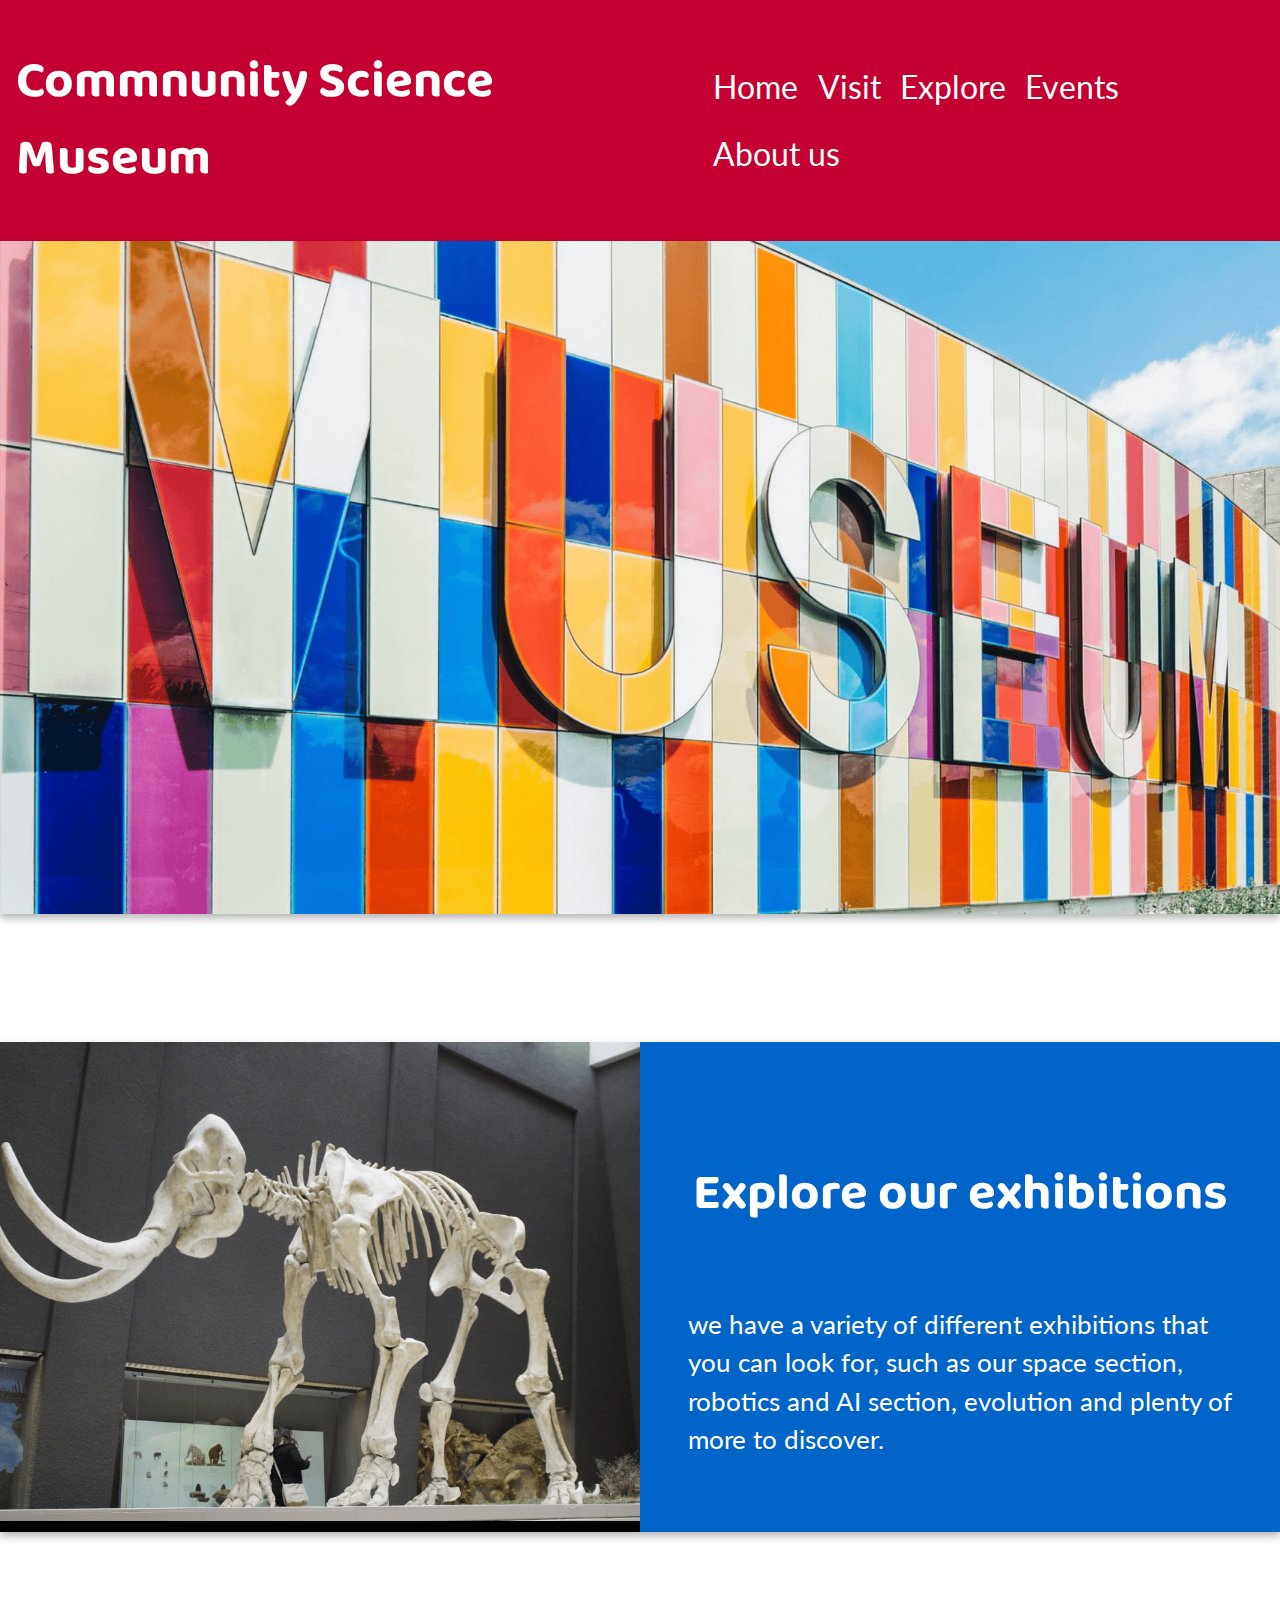
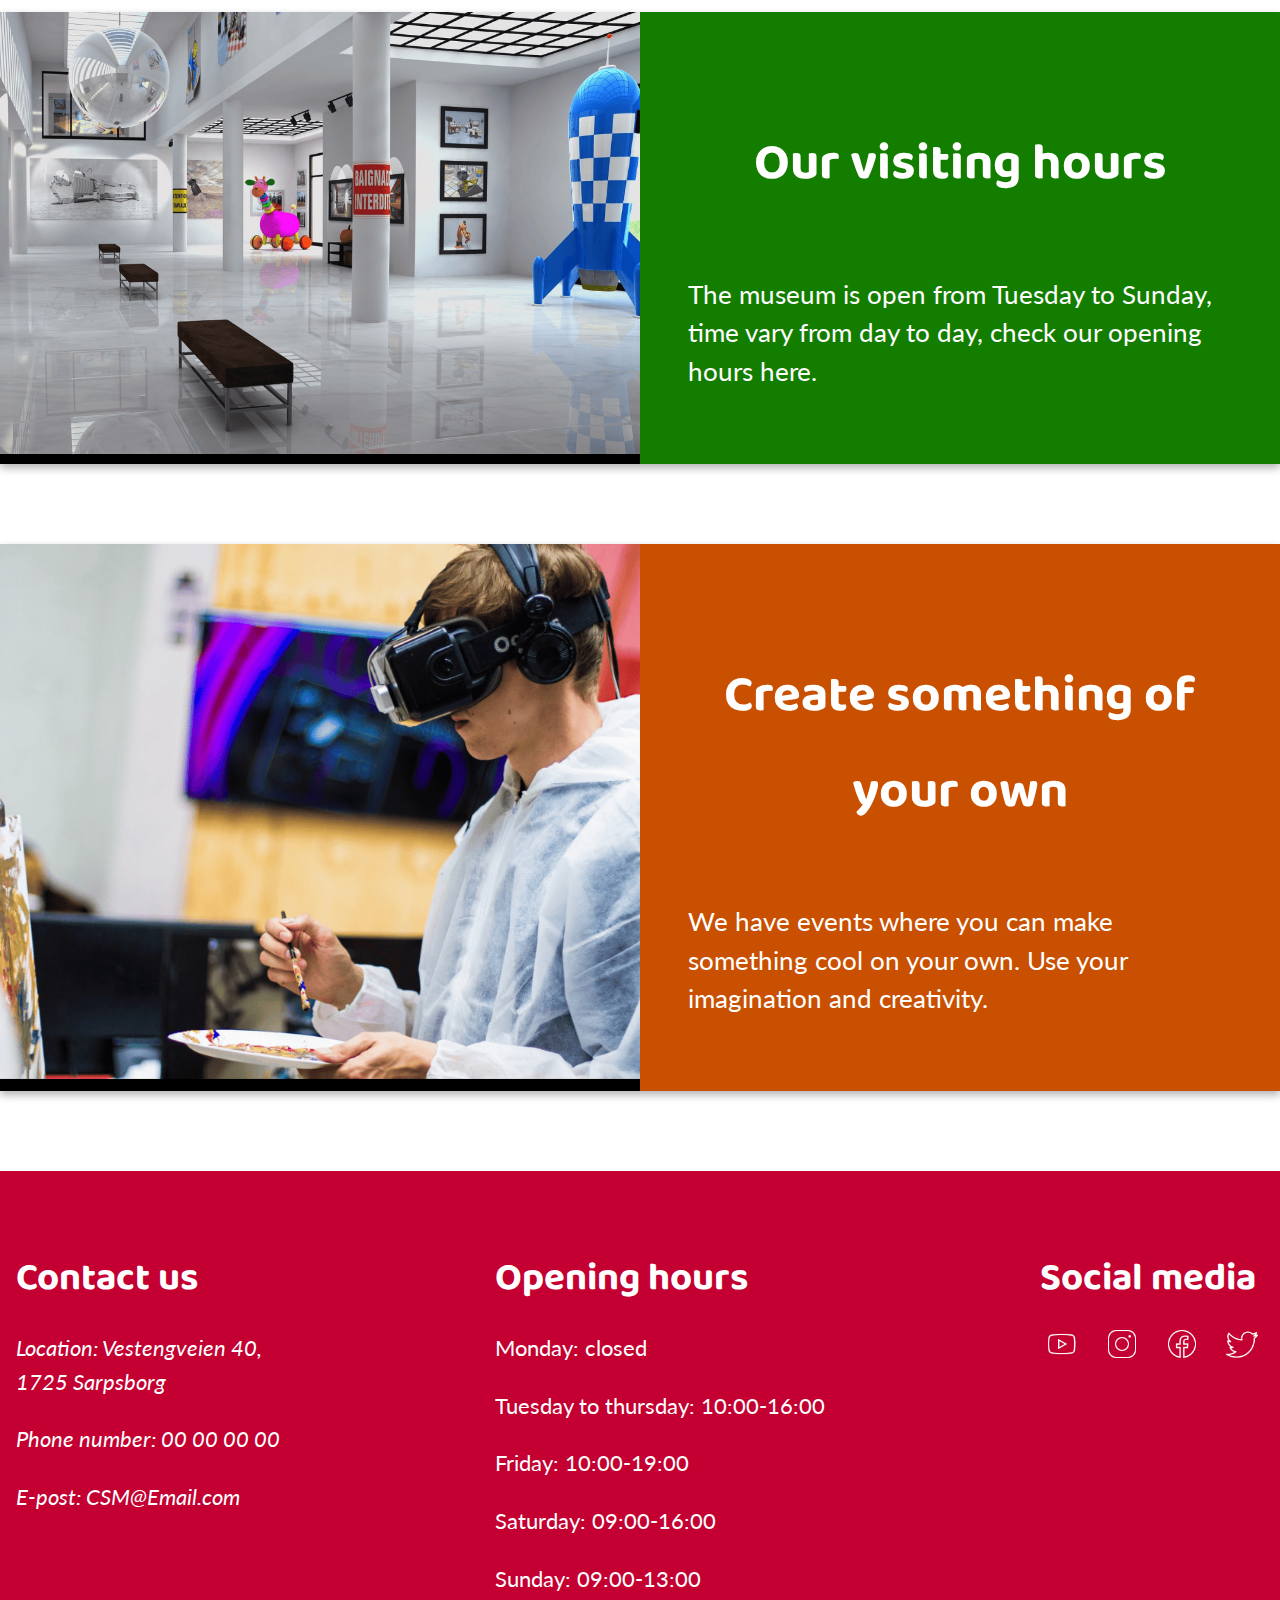
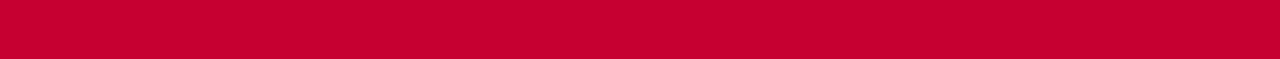
<file: index.html>
<!DOCTYPE html>

<html lang="en">

  <head>

    <meta charset="UTF-8">

    <meta name="viewport" content="width=device-width, initial-scale=1.0">

    <meta name="description" content="This is the homepage which provides infomation on what you can do at the museum such as exhibitons, visitng hours and events">

    <title>Community Science Museum | Home</title>

    <link rel="preconnect" href="https://fonts.googleapis.com">
    <link rel="preconnect" href="https://fonts.gstatic.com" crossorigin>
    <link href="https://fonts.googleapis.com/css2?family=Baloo+2:wght@400..800&family=Lato:ital,wght@0,100;0,300;0,400;0,700;0,900;1,100;1,300;1,400;1,700;1,900&display=swap" rel="stylesheet">
    

    <link rel="stylesheet" href="stylesheet.css">

    

  </head>

<body class="home">

    <header>

      <h1>Commnunity Science Museum</h1>
      
      <nav>
       <ul>
        <li><a href="index.html">Home</a></li>
        <li><a href="visit.html">Visit</a></li>
        <li><a href="explore.html">Explore</a></li>
        <li><a href="events.html">Events</a></li>
        <li><a href="Aboutus.html">About us</a></li>
       </ul>
      </nav>
      
    </header>



<section class="home-hero">
  <img src="./images/museum.jpg" alt="an image of the outside of the museum">
</section>



<main class="home">

  <div class="info-box blue">
   <img src="./images/mammoth.jpg" alt="an image of the skeleton of a mammoth">
  <div class="Hometext">
   <h2><a href="explore.html">Explore our exhibitions</a></h2>
    <p>we have a variety of different exhibitions that you can look for, such as our space section,
     robotics and AI section, evolution and plenty of more to discover.</p>
   </div>
  </div>

 <div class="info-box green">
    <img src="./images/inside.jpg" alt="an image of the inside of the museum, a picture of a rocket, some decorationa and a bench">
 <div class="Hometext">
   <h2><a href="visit.html">Our visiting hours</a></h2>
    <p>The museum is open from Tuesday to Sunday, time vary from day to day, check our opening hours here.</p>
   </div>
  </div>

  <div class="info-box orange">
   <img src="./images/painting.jpg" alt="an image of a guy painting with an VR headset and headphones on">
  <div class="Hometext">
   <h2><a href="events.html">Create something of your own</a></h2>
    <p>We have events where you can make something cool on your own. Use your imagination and creativity.</p>
   </div>
  </div>

</main>



<footer>

  <section class="Contact-us">
    <h3>Contact us</h3>

    <address>
      <p>Location: Vestengveien 40, <br> 1725 Sarpsborg</p>
      <p>Phone number: 00 00 00 00</p>
      <p>E-post: CSM@Email.com</p>
      </address>
    </section>

  <section class="Opening-hours">
    <h3>Opening hours</h3>

    <p>Monday: closed</p>
    <P>Tuesday to thursday: 10:00-16:00</P>
    <p>Friday: 10:00-19:00</p>
    <p>Saturday: 09:00-16:00</p>
    <p>Sunday: 09:00-13:00</p>
  </section>

  <section class="Social-media">
    <h3>Social media</h3>

    <ul>
      <li><button><img src="./images/icons8-youtube-50.png" alt="youtube logo"></button></li>
      <li><button><img src="./images/icons8-instagram-50.png" alt="instagram logo"></button></li>
      <li><button><img src="./images/icons8-facebook.png" alt="facebook logo"></button></li>
      <li><button><img src="./images/icons8-twitter-bird-50.png" alt="twitter logo"></button></li>
    </ul>
  </section>
</footer>
</body>
</html>
</file>
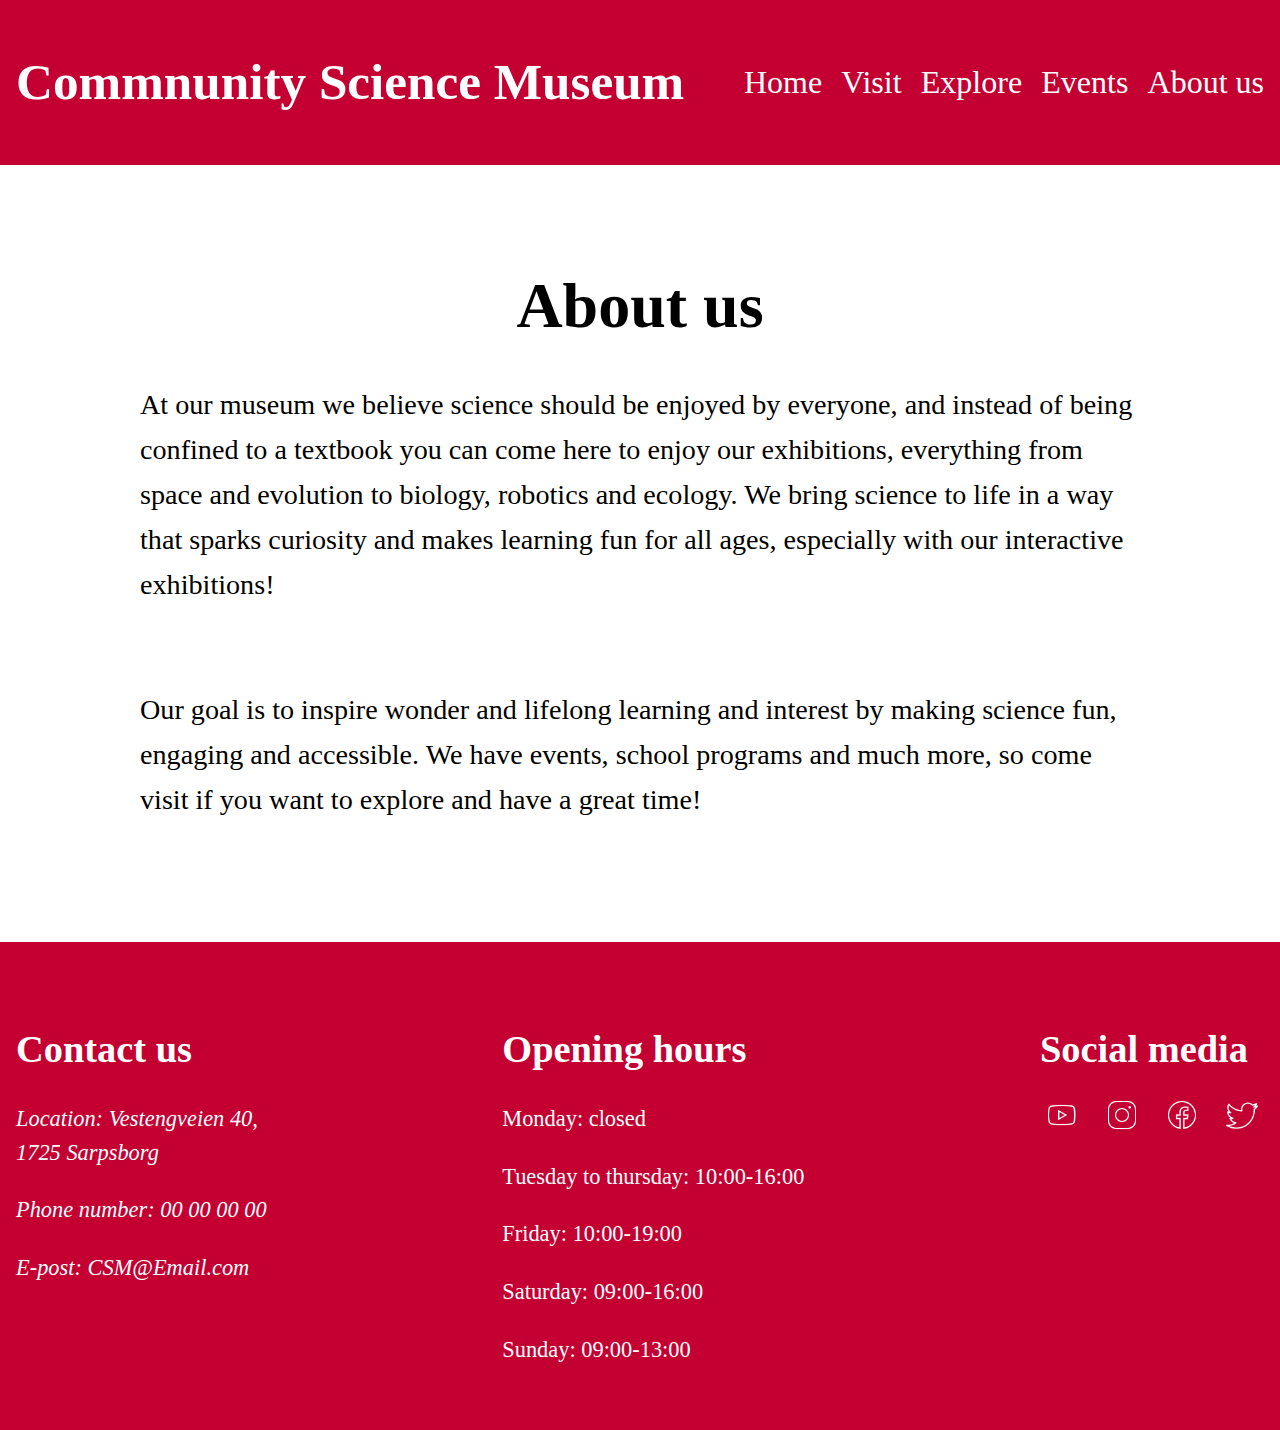
<file: Aboutus.html>
<!DOCTYPE html>

<html lang="en">

  <head>

    <meta charset="UTF-8" />

    <meta name="viewport" content="width=device-width, initial-scale=1.0" />

    <meta name="description" content="This is my first website!" />

    <title>Community Science Museum | About us</title>

    <link rel="stylesheet" href="stylesheet.css" />

  </head>

<body class="home">

    <header>

      <h1>Commnunity Science Museum</h1>
      
      <nav>
       <ul>
        <li><a href="index.html">Home</a></li>
        <li><a href="#">Visit</a></li>
        <li><a href="explore.html">Explore</a></li>
        <li><a href="#">Events</a></li>
        <li><a href="Aboutus.html">About us</a></li>
       </ul>
      </nav>
      
    </header>

    <main class="about-us">
        <h2>About us</h2>

        <p>At our museum we believe science should be enjoyed by 
            everyone, and instead of being confined to a textbook you
             can come here to enjoy our exhibitions, everything from
              space and evolution to biology, robotics and ecology. We 
              bring science to life in a way that sparks curiosity and makes 
              learning fun for all ages, especially with our interactive exhibitions!</p>

              <p>Our goal is to inspire wonder and lifelong learning and 
                interest by making science fun, engaging and accessible. We 
                have events, school programs and much more, so come visit
                 if you want to explore and have a great time!</p>
    </main>





    
<footer>

  <div class="Contact-us">
    <h3>Contact us</h3>

    <address>
      <p>Location: Vestengveien 40, <br> 1725 Sarpsborg</p>
      <p>Phone number: 00 00 00 00</p>
      <p>E-post: CSM@Email.com</p>
      </address>
  </div>

  <div class="Opening-hours">
    <h3>Opening hours</h3>

    <p>Monday: closed</p>
    <P>Tuesday to thursday: 10:00-16:00</P>
    <p>Friday: 10:00-19:00</p>
    <p>Saturday: 09:00-16:00</p>
    <p>Sunday: 09:00-13:00</p>
  </div>

  <div class="Social-media">
    <h3>Social media</h3>

    <ul>
      <li><button><img src="./images/icons8-youtube-50.png" alt="youtube logo"></button></li>
      <li><button><img src="./images/icons8-instagram-50.png" alt="instagram logo"></button></li>
      <li><button><img src="./images/icons8-facebook.png" alt="facebook logo"></button></li>
      <li><button><img src="./images/icons8-twitter-bird-50.png" alt="twitter logo"></button></li>
    </ul>
  </div>
</footer>
</body>
</html>
</file>
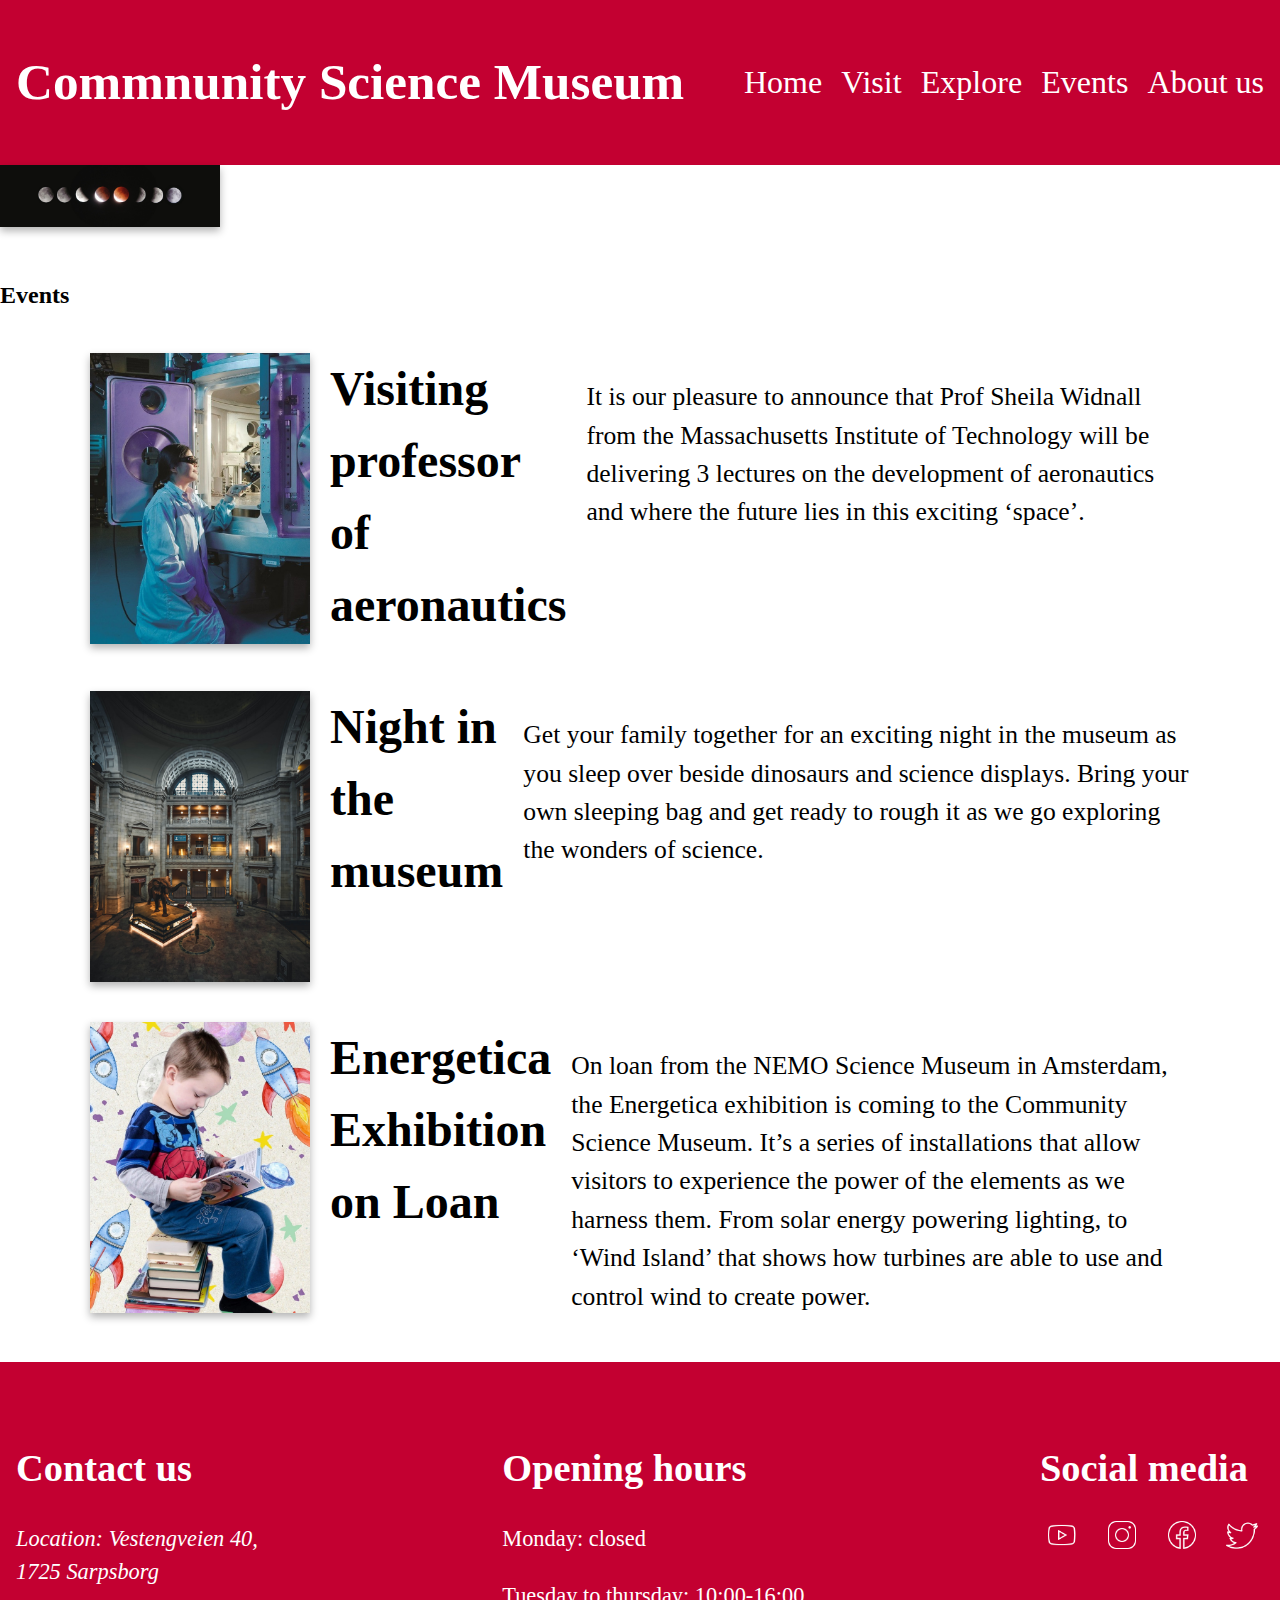
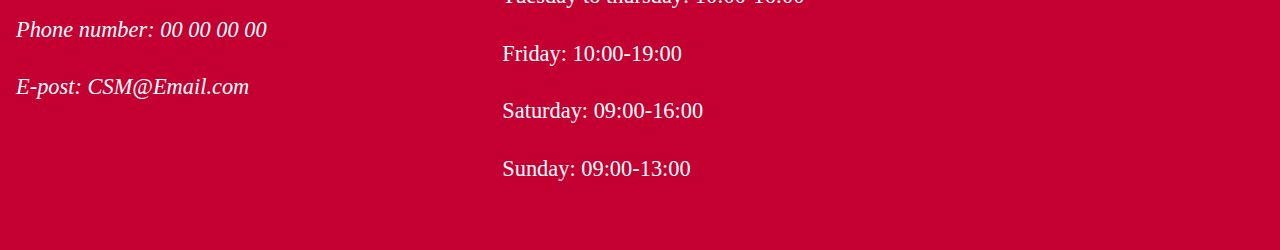
<file: events.html>
<!DOCTYPE html>

<html lang="en">

  <head>

    <meta charset="UTF-8" />

    <meta name="viewport" content="width=device-width, initial-scale=1.0" />

    <meta name="description" content="This is my first website!" />

    <title>Community Science Museum | Events</title>

    <link rel="stylesheet" href="stylesheet.css" />

  </head>

<body class="Explore">

    <header>

      <h1>Commnunity Science Museum</h1>
      
      <nav>
       <ul>
        <li><a href="index.html">Home</a></li>
        <li><a href="visit.html">Visit</a></li>
        <li><a href="explore.html">Explore</a></li>
        <li><a href="events.html">Events</a></li>
        <li><a href="Aboutus.html">About us</a></li>
       </ul>
      </nav>
    </header>

    <hero class="events">
        <img src="./images/moon.jpg" alt="image of a moon in different stages">
    </hero>

      <h2>Events</h2>

    <main>
     <section class="events">
      <img src="./images/woman.jpg" alt="woman in a lab coat working">
       <h3>Visiting professor of aeronautics</h3>
        <p>It is our pleasure to announce that Prof Sheila Widnall 
            from the Massachusetts Institute of Technology will be 
            delivering 3 lectures on the development of 
            aeronautics and where the future lies in this exciting 
            ‘space’.</p>
        </section>

        <section class="events">
            <img src="./images/night.jpg" alt="image of the inside of the museum displaying an elephant">
            <h3>Night in the museum</h3>
            <p>Get your family together for an exciting night in the 
                museum as you sleep over beside dinosaurs and 
                science displays. Bring your own sleeping bag and get 
                ready to rough it as we go exploring the wonders of 
                science.</p>
        </section>

        <section class="events">
            <img src="./images/kid.jpg" alt="image of a young boy reading a book with rockets as background">
            <h3>Energetica Exhibition on Loan</h3>
            <p>On loan from the NEMO Science Museum in 
                Amsterdam, the Energetica exhibition is coming to the 
                Community Science Museum. It’s a series of 
                installations that allow visitors to experience the 
                power of the elements as we harness them. From solar 
                energy powering lighting, to ‘Wind Island’ that shows 
                how turbines are able to use and control wind to create 
                power.</p>
        </secion>
    </main>


    






      <footer>

  <div class="Contact-us">
    <h3>Contact us</h3>

    <address>
      <p>Location: Vestengveien 40, <br> 1725 Sarpsborg</p>
      <p>Phone number: 00 00 00 00</p>
      <p>E-post: CSM@Email.com</p>
      </address>
  </div>

  <div class="Opening-hours">
    <h3>Opening hours</h3>

    <p>Monday: closed</p>
    <P>Tuesday to thursday: 10:00-16:00</P>
    <p>Friday: 10:00-19:00</p>
    <p>Saturday: 09:00-16:00</p>
    <p>Sunday: 09:00-13:00</p>
  </div>

  <div class="Social-media">
    <h3>Social media</h3>

    <ul>
      <li><button><img src="./images/icons8-youtube-50.png" alt="youtube logo"></button></li>
      <li><button><img src="./images/icons8-instagram-50.png" alt="instagram logo"></button></li>
      <li><button><img src="./images/icons8-facebook.png" alt="facebook logo"></button></li>
      <li><button><img src="./images/icons8-twitter-bird-50.png" alt="twitter logo"></button></li>
    </ul>
  </div>
</footer>
</body>
</html>
</file>
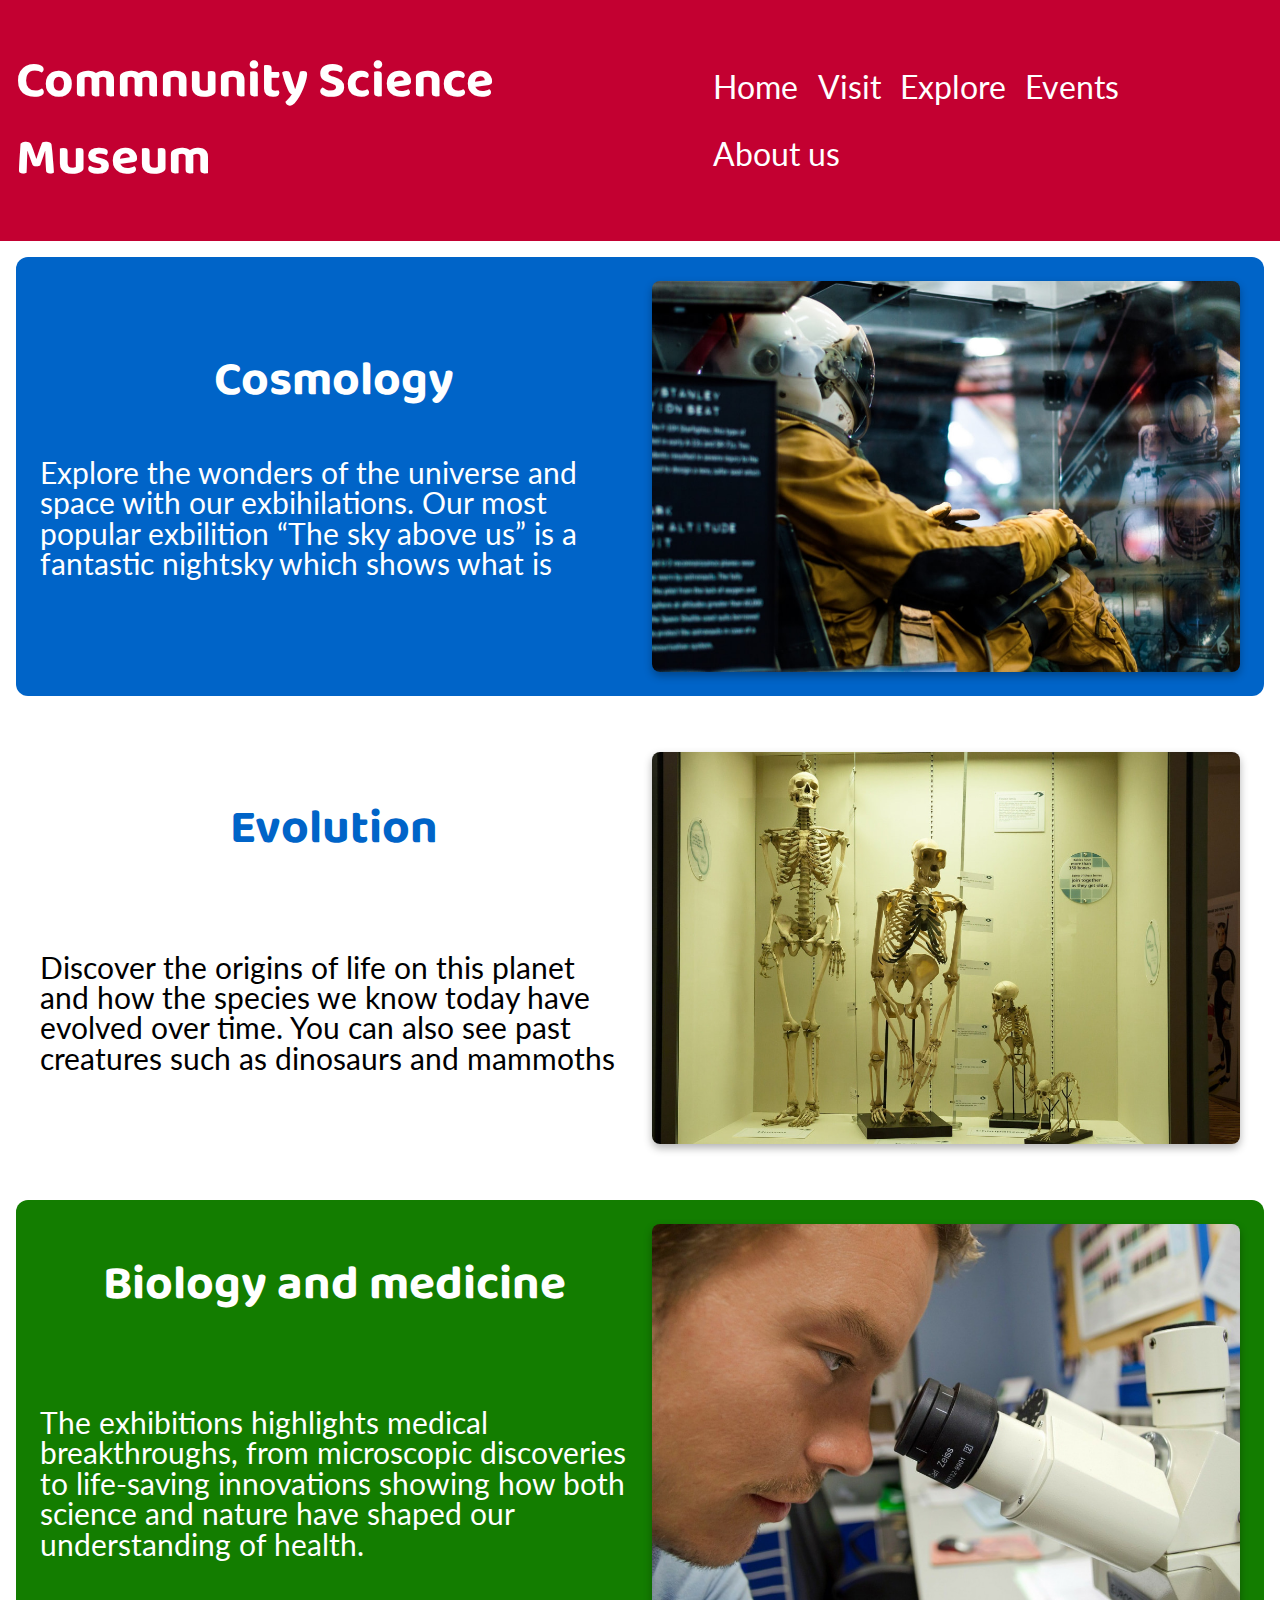
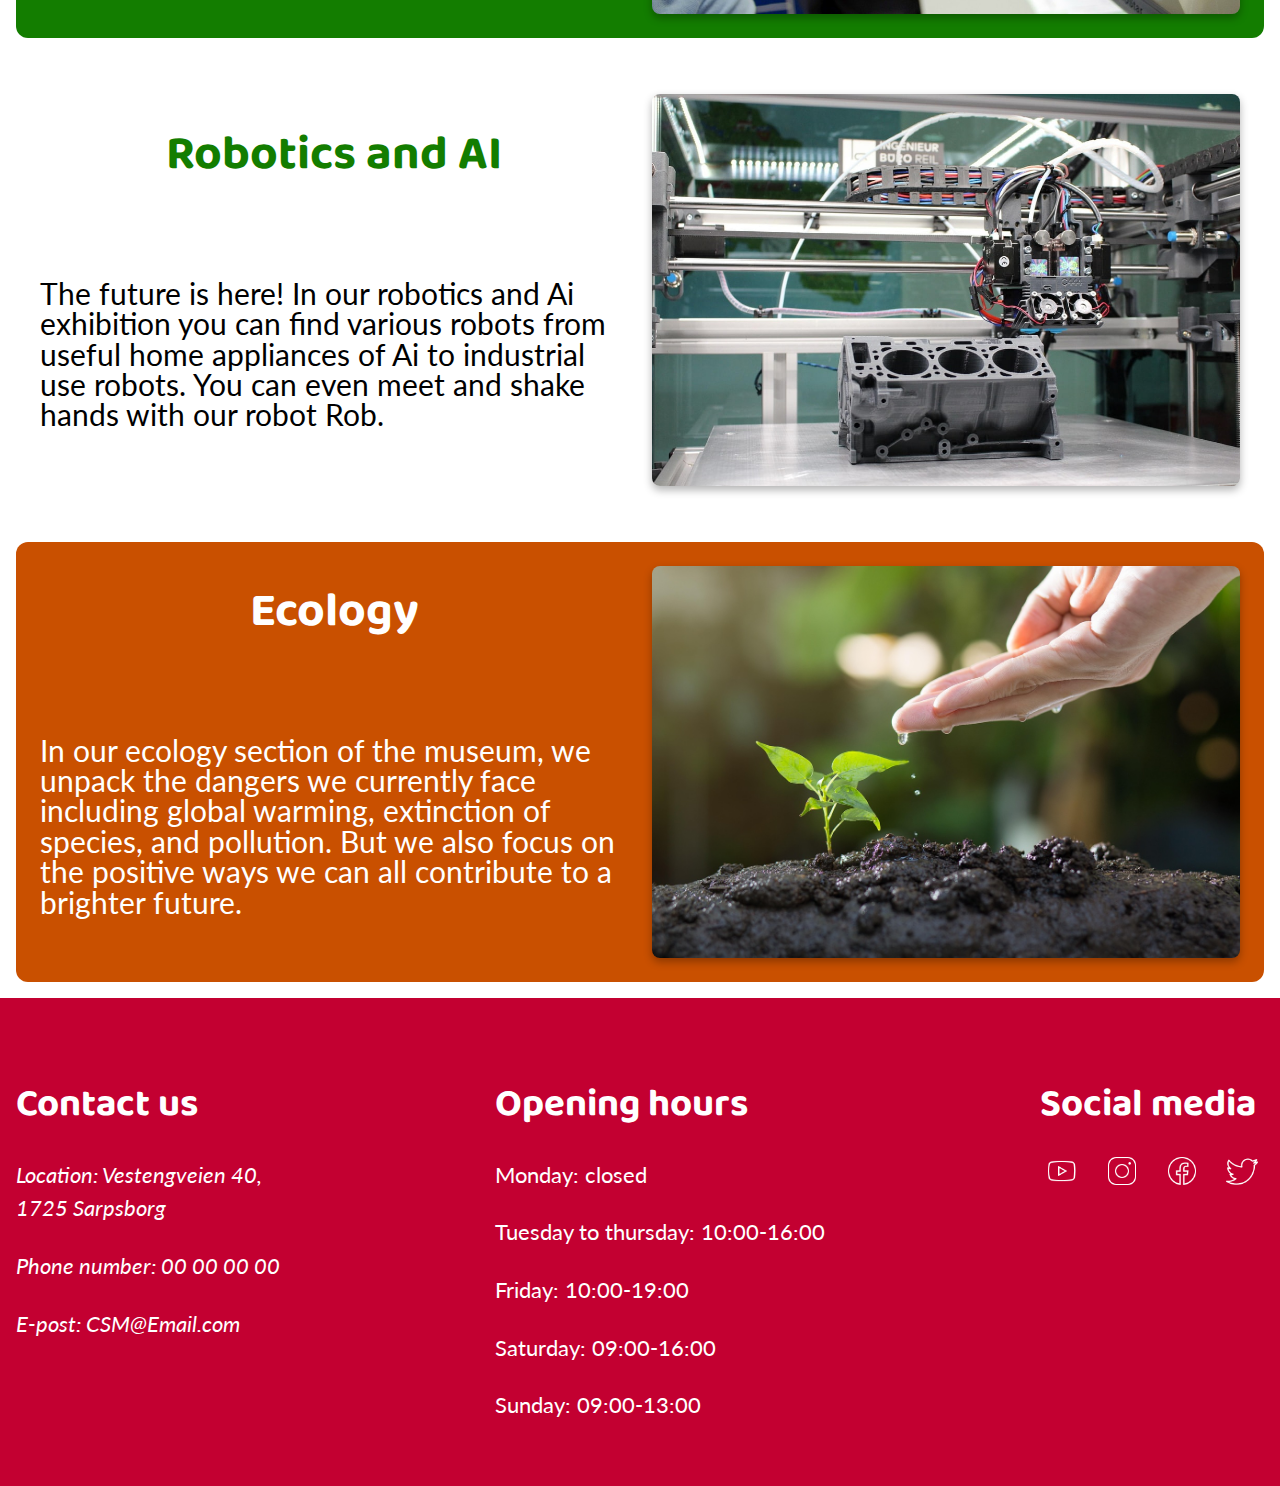
<file: explore.html>
<!DOCTYPE html>

<html lang="en">

  <head>

    <meta charset="UTF-8" />

    <meta name="viewport" content="width=device-width, initial-scale=1.0" />

    <meta name="description" content="All the information of the exhibition themes are on this page, it talks about cosmology, evolution, biology and medicine, robotics and Ai and Ecology" />

    <title>Community Science Museum | Explore</title>

    <link rel="preconnect" href="https://fonts.googleapis.com">
    <link rel="preconnect" href="https://fonts.gstatic.com" crossorigin>
    <link href="https://fonts.googleapis.com/css2?family=Baloo+2:wght@400..800&family=Lato:ital,wght@0,100;0,300;0,400;0,700;0,900;1,100;1,300;1,400;1,700;1,900&display=swap" rel="stylesheet">

    <link rel="stylesheet" href="stylesheet.css" />

  </head>

<body class="Explore">

    <header>

      <h1>Commnunity Science Museum</h1>
      
      <nav>
       <ul>
        <li><a href="index.html">Home</a></li>
        <li><a href="visit.html">Visit</a></li>
        <li><a href="explore.html">Explore</a></li>
        <li><a href="events.html">Events</a></li>
        <li><a href="Aboutus.html">About us</a></li>
       </ul>
      </nav>
      
    </header>

<main class="explore">

  <section>
    <div class+="text">
  <h2>Cosmology</h2>
  <p>
    Explore the wonders of the 
    universe and space with our 
    exbihilations. Our most popular
    exbilition “The sky above us” is a 
    fantastic nightsky which shows what is
  </p>
    </div>

     <img src="./images/spaceguy.jpg" alt="Image of someone in a astronaut outfit with a helmet">
     </section>

     <section>
      <div class="text">
     <h2>Evolution</h2>
     <p>
      Discover the origins of life on this
       planet and how the species we 
       know today have evolved over time.
       You can also see past creatures 
       such as dinosaurs and mammoths
      </p>
       </div>

       <img src="./images/skeleton.jpg" alt="Image of the skeletons of humans and apes">
       </section>


       <section>
        <div class="text">
       <h2>Biology and medicine</h2>
       <p>
        The exhibitions highlights medical
        breakthroughs, from microscopic 
        discoveries to life-saving 
        innovations showing how both 
        science and nature have shaped 
        our understanding of health.
      </p>
        </div>

        <img src="./images/telescope.jpg" alt="Image of a man looking into a telescope">
        </section>
        
        <section>
          <div class="text">
        <h2>Robotics and AI</h2>
        <p>
          The future is here! In our robotics 
          and Ai exhibition you can find 
          various robots from useful home 
          appliances of Ai to industrial use 
          robots. You can even meet and 
          shake hands with our robot Rob.
        </p>
          </div>

          <img src="./images/tech.jpg" alt="image of technology">
          </section>


          <section>
            <div class="text">
          <h2>Ecology</h2>
          <p>
            In our ecology section of the 
            museum, we unpack the dangers 
            we currently face including global 
            warming, extinction of species, 
            and pollution. But we also focus 
            on the positive ways we can all 
            contribute to a brighter future.
          </p>
            </div>

            <img src="./images/ecology.jpg" alt="image of a hand pouring water on a plant">
            </section>

</main>


    
<footer>

  <section class="Contact-us">
    <h3>Contact us</h3>

    <address>
      <p>Location: Vestengveien 40, <br> 1725 Sarpsborg</p>
      <p>Phone number: 00 00 00 00</p>
      <p>E-post: CSM@Email.com</p>
      </address>
    </section>

  <section class="Opening-hours">
    <h3>Opening hours</h3>

    <p>Monday: closed</p>
    <P>Tuesday to thursday: 10:00-16:00</P>
    <p>Friday: 10:00-19:00</p>
    <p>Saturday: 09:00-16:00</p>
    <p>Sunday: 09:00-13:00</p>
  </section>

  <section class="Social-media">
    <h3>Social media</h3>

    <ul>
      <li><button><img src="./images/icons8-youtube-50.png" alt="youtube logo"></button></li>
      <li><button><img src="./images/icons8-instagram-50.png" alt="instagram logo"></button></li>
      <li><button><img src="./images/icons8-facebook.png" alt="facebook logo"></button></li>
      <li><button><img src="./images/icons8-twitter-bird-50.png" alt="twitter logo"></button></li>
    </ul>
  </section>
</footer>
</body>
</html>
</file>
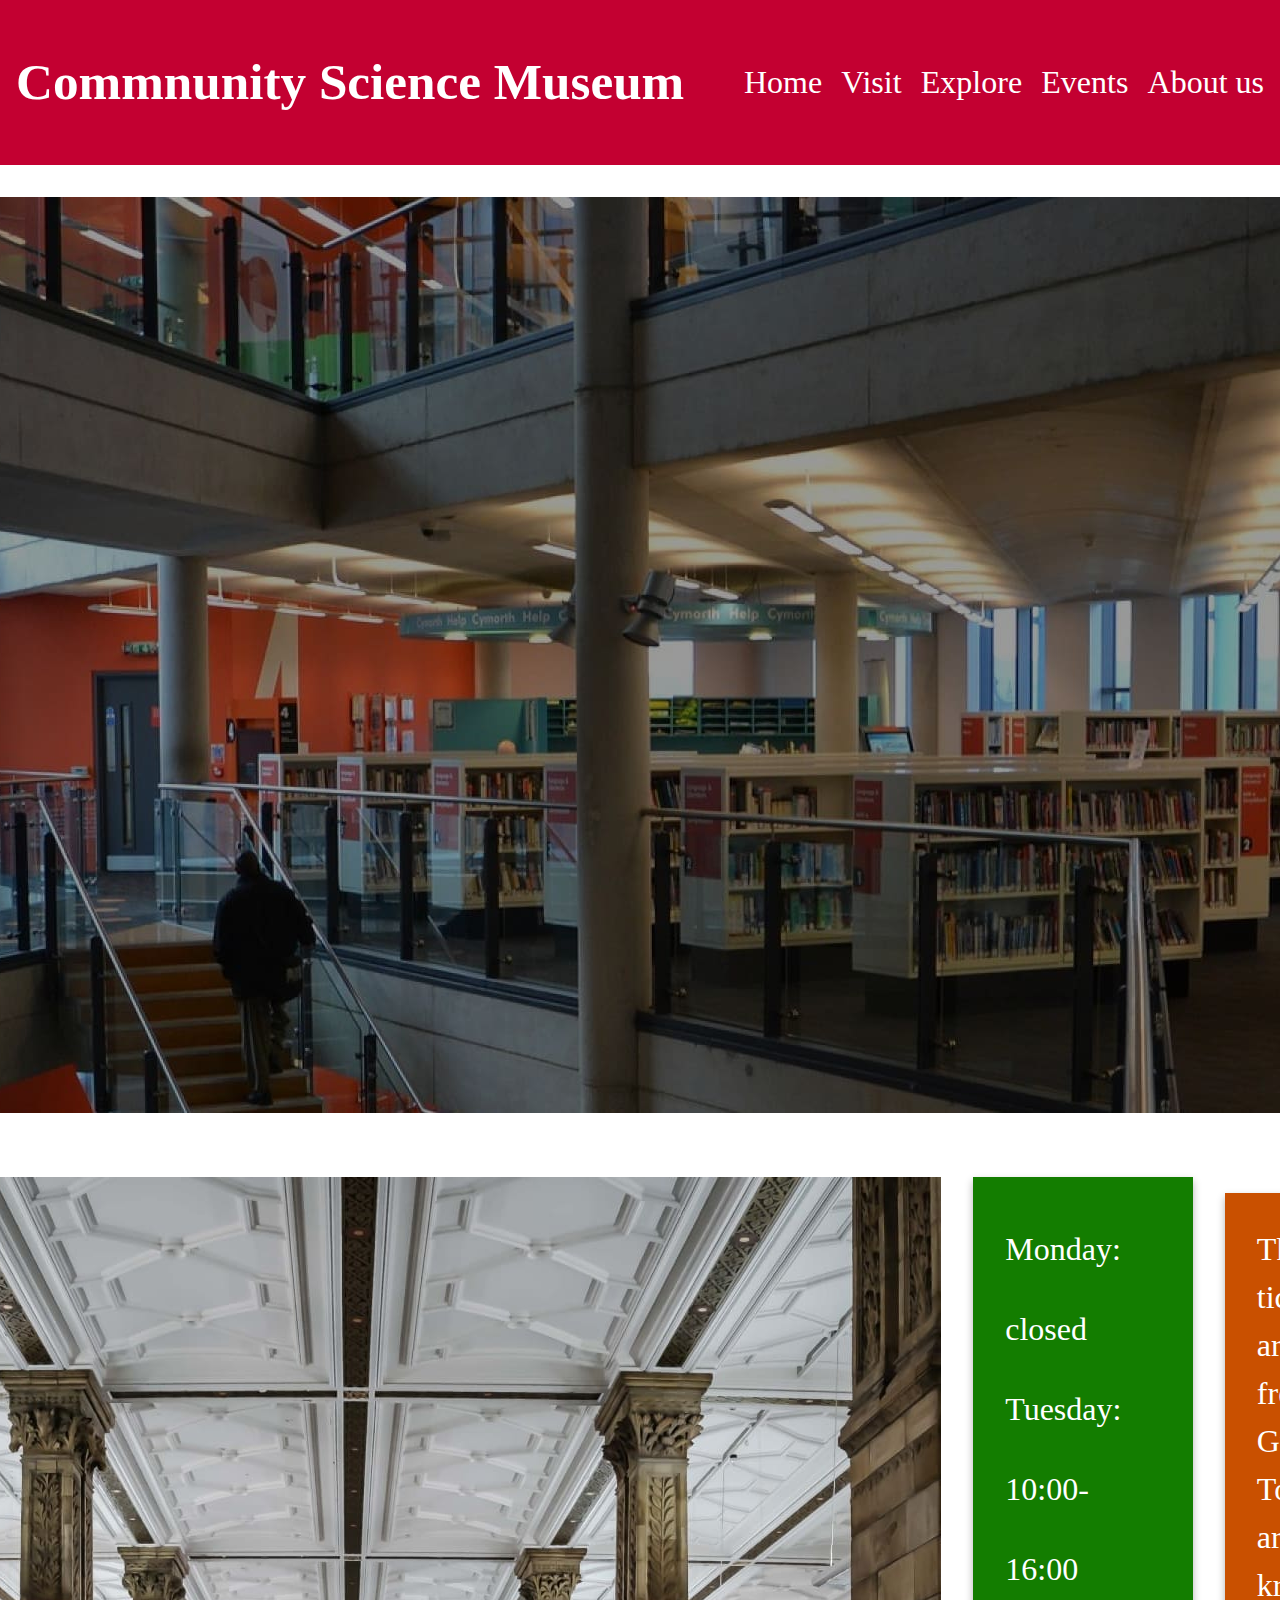
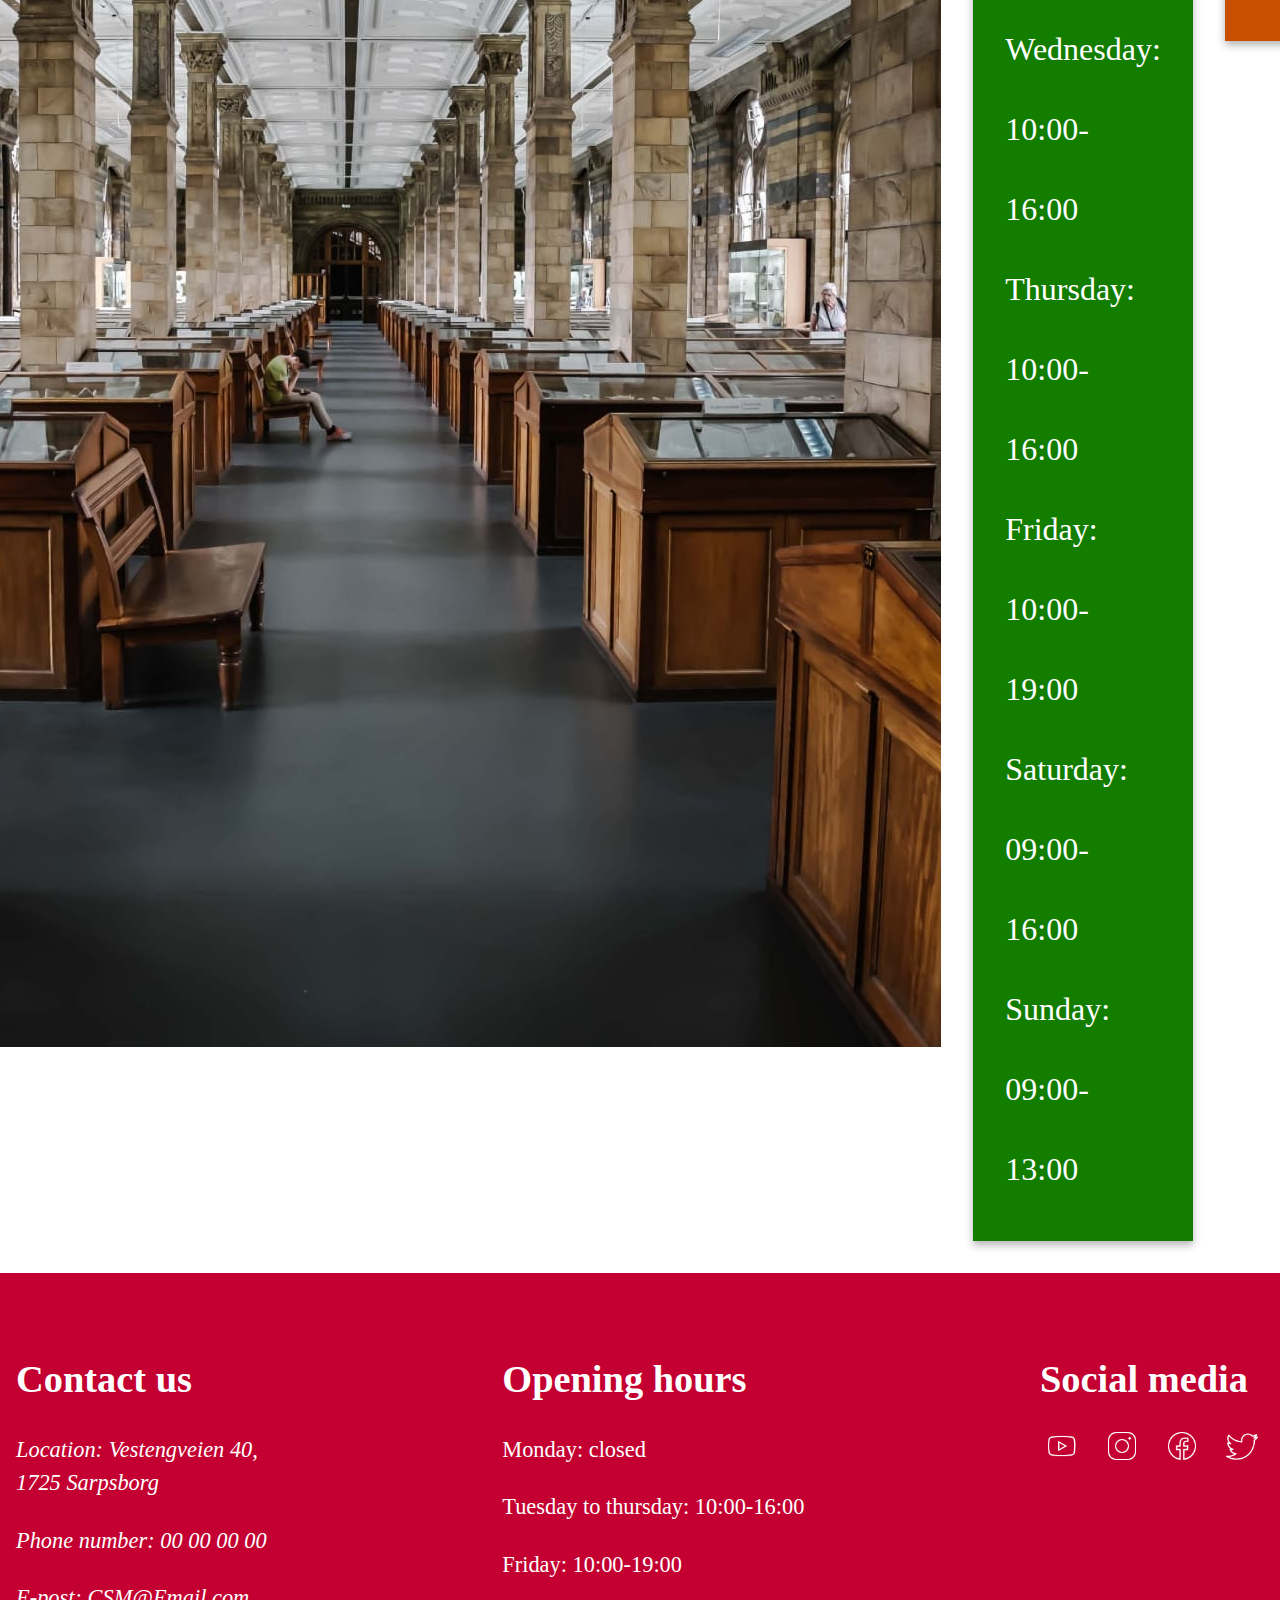
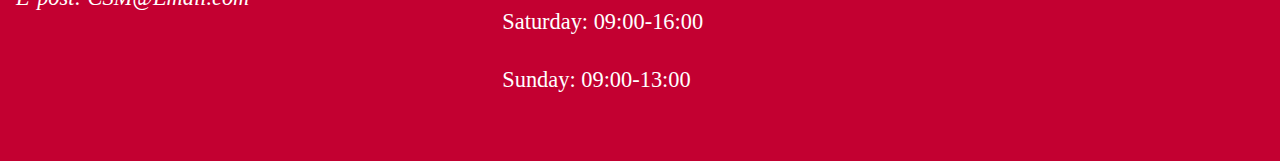
<file: visit.html>
<!DOCTYPE html>

<html lang="en">

  <head>

    <meta charset="UTF-8" />

    <meta name="viewport" content="width=device-width, initial-scale=1.0" />

    <meta name="description" content="This is my first website!" />

    <title>Community Science Museum | Visit</title>

    <link rel="stylesheet" href="stylesheet.css" />

  </head>

<body class="Explore">

    <header>

      <h1>Commnunity Science Museum</h1>
      
      <nav>
       <ul>
        <li><a href="index.html">Home</a></li>
        <li><a href="visit.html">Visit</a></li>
        <li><a href="explore.html">Explore</a></li>
        <li><a href="events.html">Events</a></li>
        <li><a href="Aboutus.html">About us</a></li>
       </ul>
      </nav>
      
    </header>


    <hero class="visit">
        <img src="./images/insideb.jpg" alt="a picture of the inside of the museum, stears and bookshelves">
        <h2>Our visitation hours</h2>
    </hero>

    <main class="visit">

      <section>
      <img src="./images/cool.jpg" alt="image of the inside of the museum showcasing different things">
      </section>

      <section class="hours">
        <ul>
          <li>Monday: closed</li>
          <li>Tuesday: 10:00-16:00</li>
          <li>Wednesday: 10:00-16:00</li>
          <li>Thursday: 10:00-16:00</li>
          <li>Friday: 10:00-19:00</li>
          <li>Saturday: 09:00-16:00</li>
          <li>Sunday: 09:00-13:00</li>
        </ul>
        </section>

        <section>
        <p class="ticket-info">
          The tickets are free <br> 
          Guided Tours are 70 kr
        </p>
      </section>

      <section>
        <h3>Tours</h3>
        <p>every hour there is a guided tour, the cost of guided tour is 70 kr per person 
         and includes a printed guide of the museum.</p>

         <h3>Accessibility</h3>
         <p>The museum has wheelchair accessibility ramps. It also has audio guides and 
          braille display signs for the visually impaired.</p>

          <h3>Food and drinks</h3>
          <p>There is a café attached to the museum where you can get light lunches, soft 
          drinks, coffee, snacks and more.</p>

          <h3>Shop</h3>
          <p>Our shop offers a range of memorabilia from the museum as well as great 
            gifts and activity packs that allow you to continue to explore science even 
            after you’ve left the museum.</p>
      </section>

        
    </main>







    <footer>

  <div class="Contact-us">
    <h3>Contact us</h3>

    <address>
      <p>Location: Vestengveien 40, <br> 1725 Sarpsborg</p>
      <p>Phone number: 00 00 00 00</p>
      <p>E-post: CSM@Email.com</p>
      </address>
  </div>

  <div class="Opening-hours">
    <h3>Opening hours</h3>

    <p>Monday: closed</p>
    <P>Tuesday to thursday: 10:00-16:00</P>
    <p>Friday: 10:00-19:00</p>
    <p>Saturday: 09:00-16:00</p>
    <p>Sunday: 09:00-13:00</p>
  </div>

  <div class="Social-media">
    <h3>Social media</h3>

    <ul>
      <li><button><img src="./images/icons8-youtube-50.png" alt="youtube logo"></button></li>
      <li><button><img src="./images/icons8-instagram-50.png" alt="instagram logo"></button></li>
      <li><button><img src="./images/icons8-facebook.png" alt="facebook logo"></button></li>
      <li><button><img src="./images/icons8-twitter-bird-50.png" alt="twitter logo"></button></li>
    </ul>
  </div>
</footer>
</body>
</html>
</file>
<file: stylesheet.css>
body{
    margin: 0;
    padding: 0;
    width: 100%;
    font-family: 'Lato', 'sans-serif';
    line-height: 1.5;
    overflow-x: hidden;
}

h1, h2, h3{
    font-family: 'Baloo 2', 'cursive';
}

/* HEADER */

header{
    background-color: #C30031;
    color:white;
    padding: 0.6rem 1rem;
    display: flex;
    justify-content: space-between;
    align-items: center;
    font-size: clamp(1.6rem, 2vw, 1.6rem);
    gap: 1rem;

}

nav ul{
    list-style: none;
    display: flex;
    flex-wrap: wrap;
    gap: 1.2rem;
    margin: 0;
    padding: 0;
}

nav a{
    color: white;
    text-decoration: none;
    font-size: clamp(2rem, 2.5vw, 2rem);
}



/* FOOTER */

footer{
    Background-color: #C30031;
    color: white;
    padding: 40px 1rem;
    display: flex;
    flex-wrap: wrap;
    justify-content: space-between;
    gap: 2rem;
    align-items: flex-start;
}

footer h3{
    margin-bottom: 20px;
    font-size: clamp(1.6rem, 3vw, 3rem);
}

footer p{
    margin: 24px 0;
    font-size: clamp(1rem, 1.8vw, 1.4rem);
}

.Social-media ul{
    list-style: none;
    display: flex;
    flex-wrap: wrap;
    gap: 16px;
    padding: 0;
}

.Social-media button{
    background: none;
    border: none;
    cursor: pointer;
}

.Social-media img{
    width: clamp(24px, 4vw,32px);
    height: clamp(24px, 4vw, 32px);   
}



/* HOME PAGE*/

.home-hero img{
    width: 100%;
    height: 100%;
    object-fit: cover;
    object-position: center;
    display: block;
    margin-bottom: 8rem;
    box-shadow: 0 4px 8px rgba(0, 0, 0, 0.3);
}

.Home{
    display: flex;
    flex-direction: column;
    gap: 40px;
    padding: 0 3rem 4rem;
    max-width: 1200px;
    margin: auto;
}

.info-box{
    display:flex;
    flex-wrap: nowrap;
    align-items:stretch;
    overflow: hidden;
    margin-bottom: 80px;
    box-shadow: 0 4px 8px rgba(0, 0, 0, 0.3);
}

.info-box img{
    width: 50%;
    flex: 1 1 320px;
    object-fit: cover;
    display: block;
}

.info-box .Hometext {
    width: 50%;
    flex: 1 1 320px;
    padding: 3rem;
    display: flex;
    flex-direction: column;
    justify-content: flex-start; 
    align-items: center;    
    color: white;
    font-size: clamp(1.4rem, 2vw, 2.4rem);
}


.info-box h2 a{
    width: 100%;         
    margin: 0 0 1rem;
    text-decoration: none;
    color: white;
    font-size: clamp(2rem, 4vw, 4.2rem);
}


.blue {background-color:#0064C8}
.green {background-color:#137D00}
.orange {background-color:#C95000}



/* ABOUT US PAGE */
.about-us{
    max-width: 1000px;
    margin: 0 auto;
    padding: 40px 20px;
}

.about-us h2{
    font-size: clamp(2.4rem, 5vw, 5rem);
    margin-bottom: 20px;
    text-align: center;
}

.about-us p{
    font-size: clamp(1.4rem, 2.2vw, 2rem);
    line-height: 1.6;
    margin-bottom: 80px;
}



/* EXPLORE PAGE */

.explore{
    display: flex;
    flex-direction: column;
    gap: 2rem;
    max-width: 1500px;
    margin: auto;
    padding: 1rem;
    
}

.explore section{
    padding: 1.5rem;
    border-radius: 12px;
    display: grid;
    grid-template-columns: 1fr 1fr;
    align-items: center;
    gap: 1.5rem;
}

.explore h2{
    margin-top: 0;
    font-size: clamp(2rem, 6vw, 3rem);

}

.explore img{
    width: 100%;
    border-radius: 8px;
    object-fit: cover;
    box-shadow: 0 4px 8px rgba(0, 0, 0, 0.3);
}

.explore section:nth-of-type(1){ background-color: #0064C8;}
.explore section:nth-of-type(2){ background-color: #ffffff;}
.explore section:nth-of-type(3){ background-color: #137D00;}
.explore section:nth-of-type(4){ background-color: #ffffff;}
.explore section:nth-of-type(5){ background-color: #C95000;}

.explore section:nth-of-type(1) p { color: #ffffff; }
.explore section:nth-of-type(2) p { color: #000000; }
.explore section:nth-of-type(3) p { color: #ffffff; }
.explore section:nth-of-type(4) p { color: #000000; }
.explore section:nth-of-type(5) p { color: #ffffff; }

.explore section:nth-of-type(1) h2 { color: #ffffff; }
.explore section:nth-of-type(2) h2 { color: #0064C8; }
.explore section:nth-of-type(3) h2 { color: #ffffff; }
.explore section:nth-of-type(4) h2 { color: #137D00; }
.explore section:nth-of-type(5) h2 { color: #ffffff; }


.explore p{
    font-size: 1.9rem;
    line-height: clamp(1.4rem, 4vw, 1.9rem);
}

.explore section .text{
    display: flex;
    flex-direction: column;
    gap: 1rem;
}



/* EVENTS PAGE */

.events-hero{
    position: relative;
    width: 100%;
    max-height: 400px;
    overflow: hidden;
}

.events-hero img{
    width: 100%;
    height: 100%;
    object-fit: cover;
    display: block;
}

main .events{
    max-width: 1100px;
    margin: 0 auto;
    padding: 20px;
}

main h2{
    font-size: clamp(2.4rem, 7vw, 4rem);
    margin-bottom: 40px;
    text-align: center;
}

.events{
    display: flex;
    align-items: flex-start;
    gap: 20px;
    margin-bottom: 50px;
    font-size: 1.6rem;
}

.events figure{
    margin: 0;
}

.events img{
    width: 220px;
    height: auto;
    box-shadow: 0 4px 8px rgba(0, 0, 0, 0.3);
}

.events h3{
    font-size: clamp(1.8rem, 6vw, 3rem);
    margin-top: 0;
    margin-bottom: 10px;
}

.blue-events { color: #0064C8; }
.green-events { color: #137D00; }
.orange-events { color: #C95000; }




/* VISIT PAGE */

.hero-visit {
  position: relative;     
  width: 100%;
  max-height: 400px;      
  overflow: hidden;
}

.hero-visit img {
  width: 100%;
  height: 100%;
  object-fit: cover;      
  display: block;
}

.hero-visit h2 {
  position: absolute;
  top: 50%;
  left: 50%;
  transform: translate(-50%, -50%); 
  color: white;
  text-align: center;
  font-size: clamp(2rem, 6vw, 4rem);
  padding: 1rem 2rem;
  border-radius: 6px;
}

.visit {
  display: flex;
  justify-content: center;
  align-items: stretch;
  padding: 2rem;
  gap: 2rem;
  margin: 0 auto;
  max-width: 1400px;
}

.visit-img img {
  display: block;
  height: 100%;
  max-height: 900px;
  width: auto;
  box-shadow: 0 4px 8px rgba(0, 0, 0, 0.3);
}

.visit-info {
  display: flex;
  flex-direction: column;
  flex: 1;
  gap: 1 rem;
}

.hours {
  background-color: #137D00;
  color: white;
  padding: 2rem;
  flex: 2; 
  display: flex;
  flex-direction: column;
  justify-content: center;
  box-shadow: 0 4px 8px rgba(0, 0, 0, 0.3);

}

.hours ul {
  list-style: none;
  margin: 0;
  padding: 0;
  font-size: clamp(1.4rem, 4vw, 2rem);
  line-height: 5rem;
}

.hours ul li{
    display: flex;
    justify-content: space-between;
}

.ticket-info {
  background-color: #C95000;
  color: white;
  padding: 2rem;
  flex: 1; 
  display: flex;
  align-items: center;
  justify-content: center; 
  margin-top: 1rem;
  font-size: clamp(1.4rem, 4vw, 2rem);
  box-shadow: 0 4px 8px rgba(0, 0, 0, 0.3);
}

.visit-more {
  max-width: 1200px;
  margin: 4rem auto;
  padding: 0 1rem;
  line-height: 1.6;
}

.visit-more h3 {
  font-size: clamp(1.6rem, 5vw, 2rem);
  font-weight: 600;
}

.visit-more p {
  font-size: clamp(1.3rem, 4vw, 1.5rem);
  margin-bottom: 4rem;
}





@media (max-width: 600px) {
    header {
        flex-direction: column;
        text-align: center;
        gap: 1rem;
    }

    nav ul{
        justify-content: center;
    }

    footer{
        flex-direction: column;
        text-align: center;
        align-items: center;
    }

}


@media (max-width: 900px) {
    .Home {
        padding: 0 1.5rem 3rem;
    }

    .info-box{
        flex-direction: column;
    }

    .info-box img,
    .hometext {
        width: 100%;
        flex: none;
    }

    .hometext{
        padding: 2rem;
        text-align: center;
    }
}


@media (max-width: 900px) {
    .explore section {
        grid-template-columns: 1fr;
        text-align: center;
        padding: 2rem 1.5rem;
    }

    .explore img {
        order: -1;
    }

}


@media (max-width: 800px) {
    .events {
        flex-direction: column;
        align-items: center;
        text-align: center;
    }

    .events img {
        width: 60%;
        max-width: 280px;
    }

    .events p {
        font-size: clamp(1.4rem, 4.5vw, 1.6rem);
    }
}


@media (max-width: 900px) {

  .hero-visit h2 {
    padding: 0.5rem 1rem;
  }

  .visit {
    flex-direction: column;
    padding: 1.5rem;
    gap: 2rem;
  }

  .visit-img img {
    width: 100%;
    height: auto;
    max-height: none;
  }

  .visit-info {
    width: 100%;
    gap: 1.5rem;
  }

  .hours ul {
    line-height: 3.2rem;
  }

  .ticket-info {
    margin-top: 0;
  }

}
</file>
